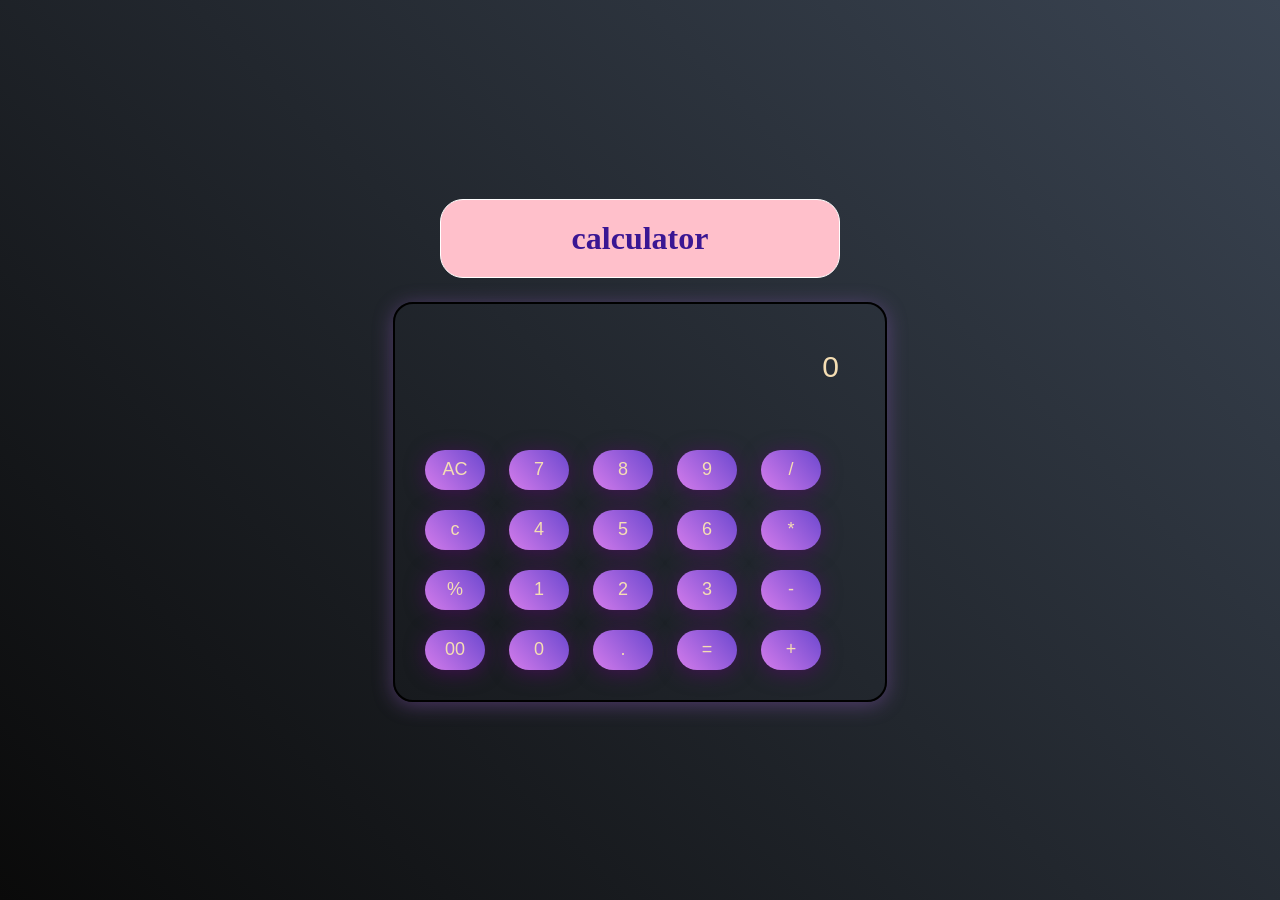
<file: index.html>
<!DOCTYPE html>
<html lang="en">
<head>
    <meta charset="UTF-8">
    <meta name="viewport" content="width=device-width, initial-scale=1.0">
    <title>calculator</title>
    <style>
        *{
            margin: 0px;
            padding: 0px;
            box-sizing: border-box;
        }
        body{
            height: 100vh;
            width: 100vw;
            display: flex;
            flex-direction: column;
            justify-content: center;
            align-items: center;
            gap: 24px;
            background:linear-gradient(45deg,#0a0a0a,#3a4452)
        }
        .box{

            border: 2px solid black;
            display: flex;
            flex-direction: column;
            gap: 30px;
            padding: 20px;
            border-radius: 20px;
            background: transparent;
            box-shadow: 0px 3px 20px rgba(154, 94, 204, 0.4);

        }
        .screen{
            border: none;
            padding: 16px;
            background-color:transparent;
            margin:10px;
            box-shadow: 0px 3px 15px rgbs(90,95,89,0.2);
            text-align: end;
            font-size: 30px;
            width: 430px;
            cursor: pointer;
            color: wheat;
        }
        .screen::placeholder{
            color: wheat;
        }

        button{
            border:none;
            width: 60px;
            height: 40px;
            margin: 10px;
            border-radius: 20px;
            background:linear-gradient(50deg, rgb(212, 124, 235) ,rgb(108, 72, 207));
            font-size: 18px;
            color: wheat;
            box-shadow: 0px 3px 20px rgba(103, 4, 128, 0.5) ;
            cursor: pointer;
        }
      .equal{
        background:linear-gradient(50deg,rgb(158, 17, 33))
      }
      .operators{
        background: linear-gradient(50deg,rgba(58, 84, 232,0.9));
      }
      h1{
        color: rgb(58, 22, 147);
        border:1px solid white;
        padding: 20px;
        border-radius: 23px;
        background-color: pink;
        width: 25rem;
        text-align: center;
        box-shadow: 23px,23px,45px rgba(103,4,128,0.5);
      }
    </style>
</head>
<body>
    <h1>calculator</h1>
    <div class="box">
        <input type="text" class="screen" placeholder="0" id="screen">
        <div class="button">
            <div class="buttons">

                <button>AC</button>
                <button>7</button>
                <button>8</button>
                <button>9</button>
                <button class="operators">/</button>
            </div>
            <div class="buttons">
                
                <button>c</button>
                <button>4</button>
                <button>5</button>
                <button>6</button>
                <button class="operators">*</button>
                
            </div>
            <div class="buttons">
                
                <button >%</button>
                <button>1</button>
                <button>2</button>
                <button>3</button>
                <button class="operators">-</button>
            </div>
            <div class="buttons">
                
                <button>00</button>
                <button>0</button>
                <button>.</button>
                <button class="equal">=</button>
                <button class="operators">+</button>
            </div>
            
        </div>
    </div>

<script>
    let input=document.getElementById("screen")
    let buttons=document.querySelectorAll('button');
    let str="";
    let arr= Array.from(buttons);
    arr.forEach(button=>{
        button.addEventListener("click",(e)=>{
            if(e.target.innerHTML=="="){
                str=eval(str).toString();
                input.value=str;
            }
             else if(e.target.innerHTML=="AC"){
                str=""
                input.value=str
            }
             else if(e.target.innerHTML=="c"){
                str=str.substring(0,str.length-1)
                input.value=str
            }
            else{
                str=str+e.target.innerHTML;
                input.value=str;
            }
        })
    })
</script>
</body>
</html>
</file>
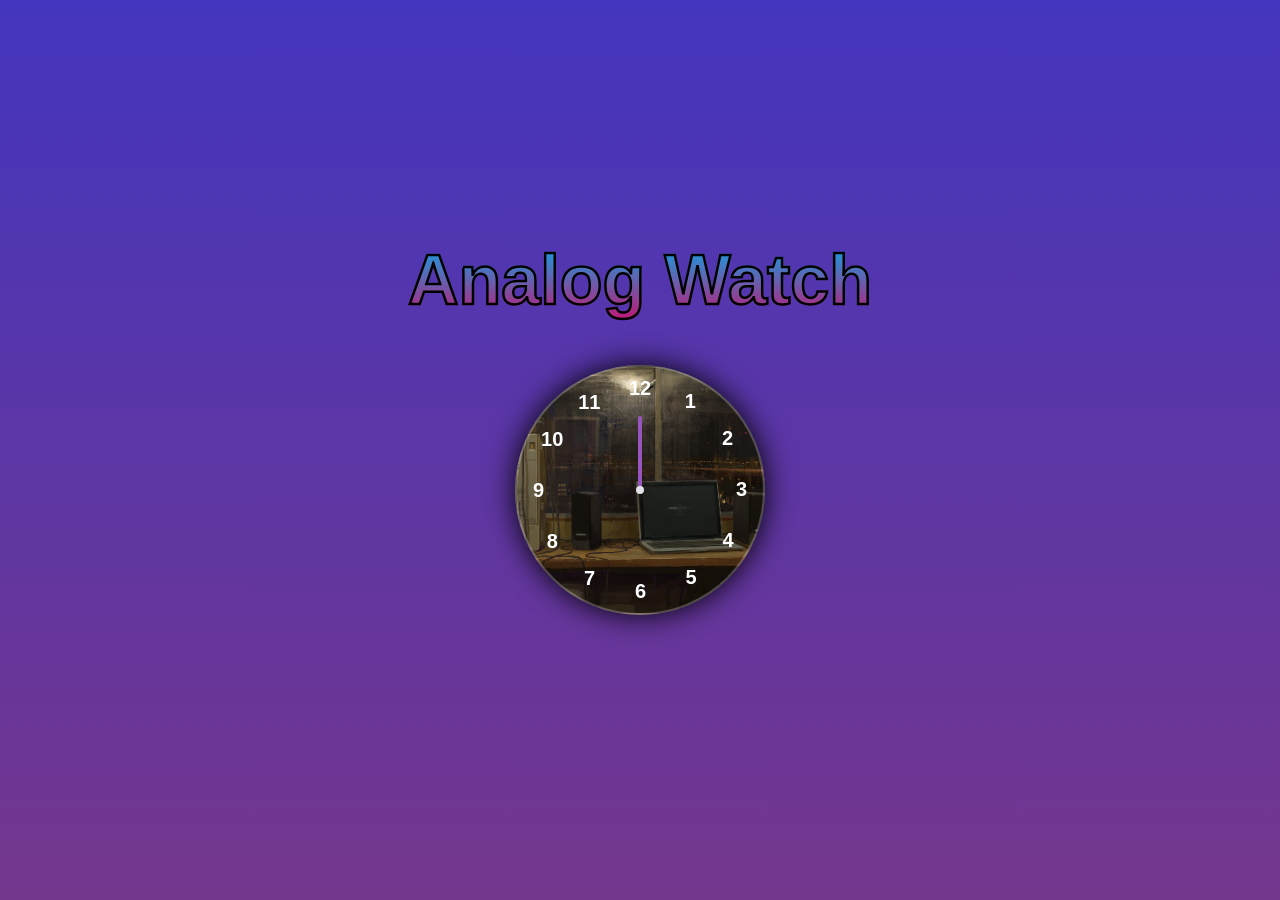
<file: Analog-Clock/index.html>
<!DOCTYPE html>
<html lang="en">
<head>
    <meta charset="UTF-8">
    <meta name="viewport" content="width=device-width, initial-scale=1.0">
    <title>Document</title>
    <link rel="stylesheet" href="styling.css">
</head>
<body>
    <h1>Analog Watch</h1>
    <div class="container">
        <div class="clock">
            <div style="--clr:rgb(231, 110, 160);--h:50px;" class="hands" id="hour"><i></i></div>
            <div style="--clr:rgb(162, 241, 142);--h:64px;" class="hands"id ="min"><i></i></div>
            <div style="--clr:rgb(151, 85, 189);--h:74px;" class="hands" id="second"><i></i></div>
          <span style="--i:1"><b>1</b></span>
          <span style="--i:2"><b>2</b></span>
          <span style="--i:3"><b>3<b></span>
          <span style="--i:4"><b>4</b></span>
          <span style="--i:5"><b>5</b></span>
          <span style="--i:6"><b>6</b></span>
          <span style="--i:7"><b>7</b></span>
          <span style="--i:8"><b>8</b></span>
          <span style="--i:9"><b>9</b></span>
          <span style="--i:10"><b>10</b></span>
          <span style="--i:11"><b>11</b></span>
          <span style="--i:12"><b>12</b></span>
         
        </div>
    </div>
    <script src="script.js"></script>
</body>
</html>
</file>
<file: Analog-Clock/styling.css>
*{
    margin: 0px;
    padding: 0px;
    box-sizing: border-box;
    font-family: sans-serif;
}
body{
    width: 100vw;
    height: 100vh;
    display: flex;
    flex-direction: column;
   background: linear-gradient(rgb(68, 54, 190),rgb(116, 54, 141));
    color: white;
    justify-content: center;
    align-items: center;
    gap: 45px;
}
h1{
    background: linear-gradient(rgb(8, 169, 233) ,rgb(192, 25, 117));
    background-clip: text;
    -webkit-background-clip: text;
    color: transparent;
    font-size: 70px;
   -webkit-text-stroke: 2.5px black;
}
.container{
    position: relative;

}
.clock{
    width: 250px;
    height: 250px;
    border-radius: 50%;
    background-image: url(anime.jpg);
    background-size: cover;
    border: 2px solid rgba(255,255,255,0.24);
    box-shadow: 0px 0px 30px rgba(0,0,0,1);
    display: flex;
    justify-content: center;
    align-items: center;

}
.clock span{
    position: absolute;
    transform: rotate(calc(30deg * var(--i)));
    inset: 12px;
    text-align:center;
}
.clock span b{
    transform: rotate(calc(-30deg * var(--i)));
    display: inline-block;
    font-size: 20px;
}
.clock::before{
    content: '';
    position: absolute;
    width: 8px;
    height: 8px;
    border-radius: 50%;
    background-color: rgb(227, 224, 230);
    z-index: 2;
}
.hands{
position: absolute;
display: flex;
justify-content: center;
align-items: end;
}
.hands i{
position: absolute;
width: 4px;
height: var(--h);
background-color: white;
border-radius: 10px;
background-color: var(--clr);
}
</file>
